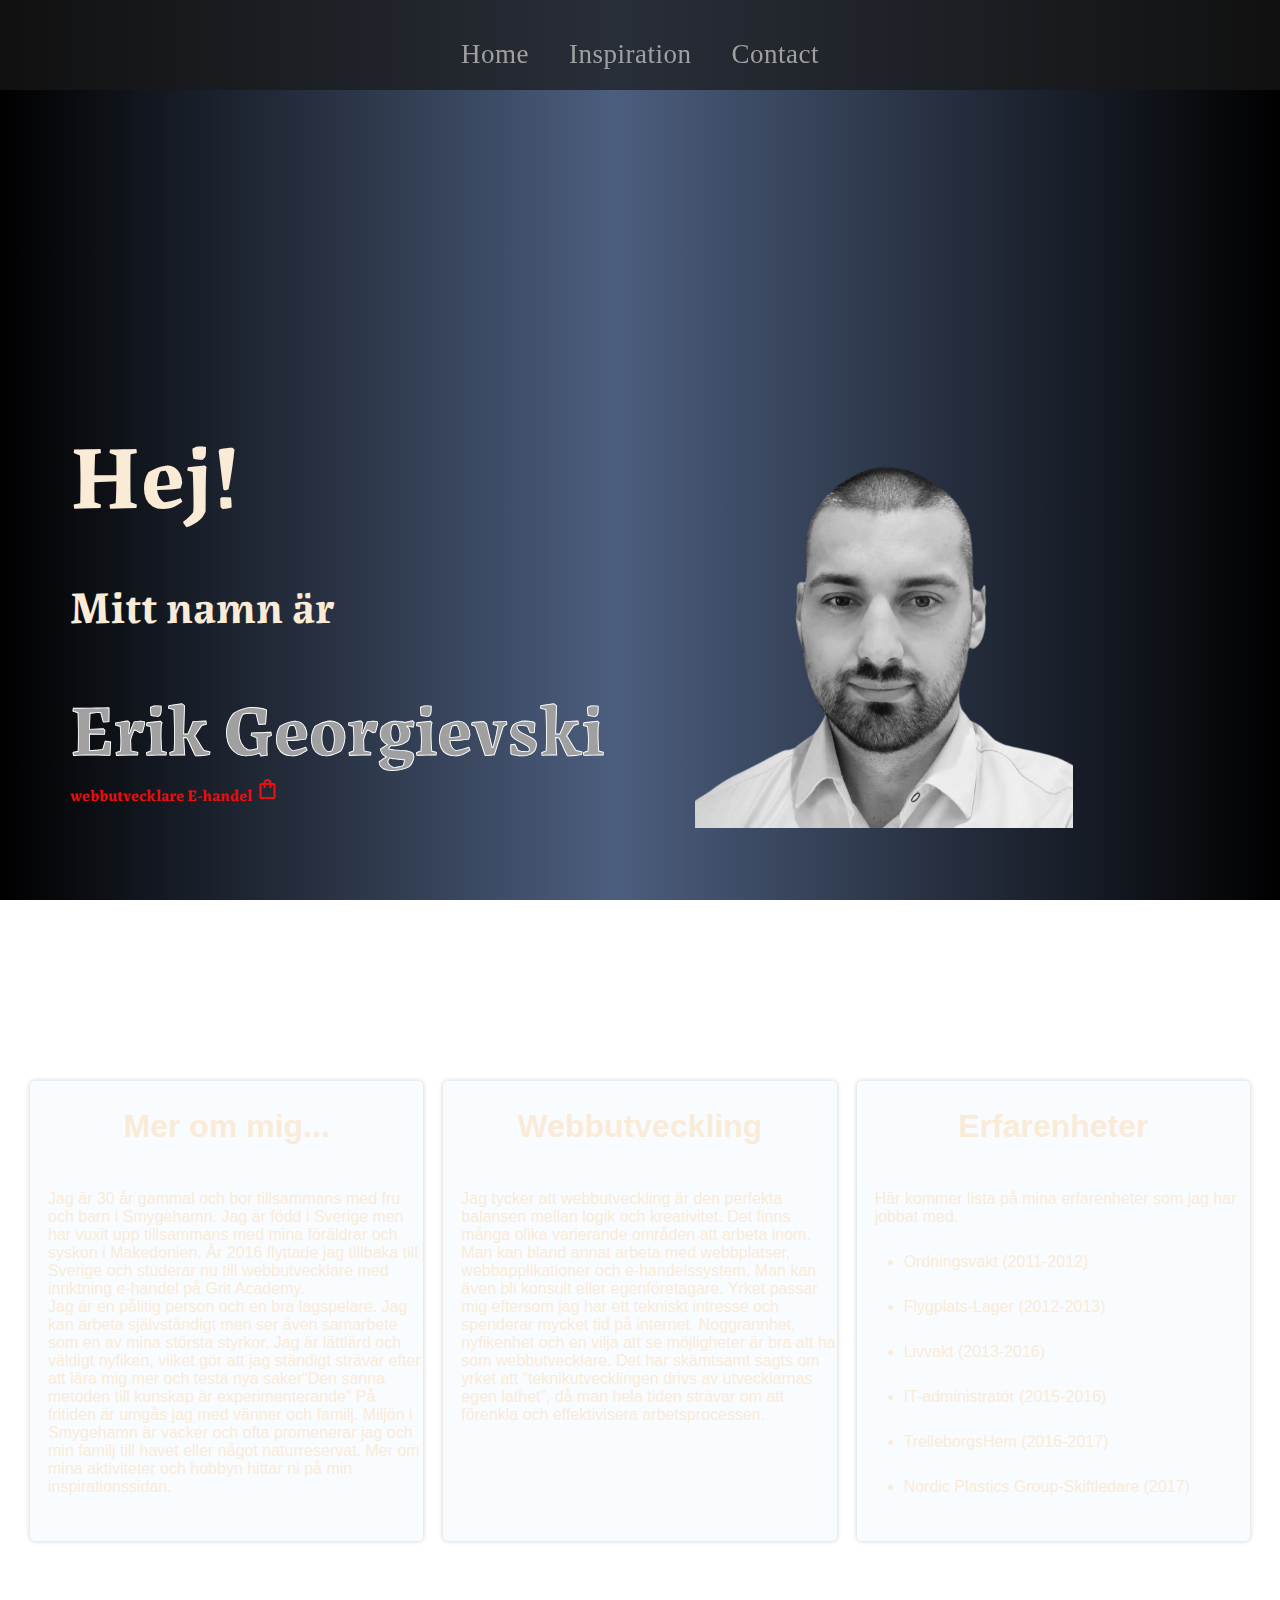
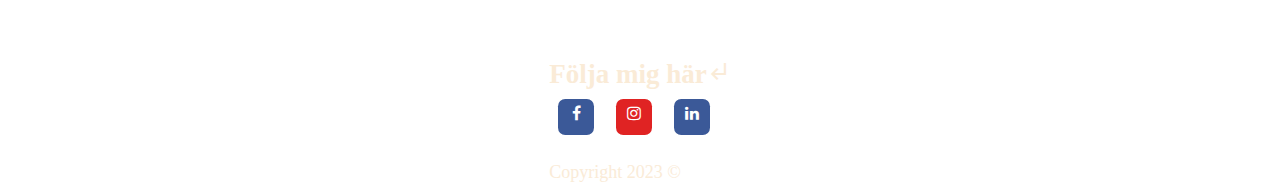
<file: index.html>
<!DOCTYPE html>
<html lang="en">
<head>
    <meta charset="UTF-8">
    <meta http-equiv="X-UA-Compatible" content="IE=edge">
    <meta name="viewport" content="width=device-width, initial-scale=1.0">
    <title>Erik Georgievski</title>

    <link rel="stylesheet" href="index.css">

    <link rel="preconnect" href="https://fonts.googleapis.com">

<link rel="preconnect" href="https://fonts.gstatic.com" crossorigin>

<link href="https://fonts.googleapis.com/css2?family=Labrada&display=swap" rel="stylesheet">

<link rel="stylesheet" href="https://fonts.googleapis.com/css2?family=Material+Symbols+Outlined:opsz,wght,FILL,GRAD@48,200,0,0" />

<link rel="stylesheet" href="https://cdnjs.cloudflare.com/ajax/libs/font-awesome/4.7.0/css/font-awesome.min.css">



</head>
<body>
    <header class="header">
        <ul class="nav">
            <li><a href="#">Home</a></li>
            <li><a href="inspiration.html">Inspiration</a></li>
            <li><a href="contact.html">Contact</a></li>
        </ul>
    </header>
    <div class="container">
        <div class="row row1">
            
            <div class="card-01">
                <h1 class="text1-1">Hej!</h1>
                <h2 class="text1-2">Mitt namn är</h2>
                <h1 class="text1-3">Erik Georgievski</h1>
                <h4 class="webb">webbutvecklare E-handel <span class="material-symbols-outlined">
                    shopping_bag
                    </span></h4>
            </div>
            <div class="card-01">
                <div class="img"><img class="img1" src="Untitled design (4).png" alt="img"></div>
            </div>
            

        </div>
       
        <div class="row row2">
            
            <div class="card-02">
                <h1 class="text2-1">Mer om mig...</h1>
                <p class="text2-1-1">Jag är 30 år gammal och bor tillsammans med fru och barn i Smygehamn. Jag är född i Sverige men har vuxit upp tillsammans med mina föräldrar och syskon i Makedonien. År 2016 flyttade jag tillbaka till Sverige och studerar nu till webbutvecklare med inriktning e-handel på Grit Academy. <br>  Jag är en pålitig person och en bra lagspelare. Jag kan arbeta självständigt men ser även samarbete som en av mina största styrkor. Jag är lättlärd och väldigt nyfiken, vilket gör att jag ständigt strävar efter att lära mig mer och testa nya saker<q>Den sanna metoden till kunskap är experimenterande</q>
                 På fritiden är umgås jag med vänner och familj. Miljön i Smygehamn är vacker och ofta promenerar jag och min familj till havet eller något naturreservat. Mer om mina aktiviteter och hobbyn hittar ni på min inspirationssidan.
                 </p>
            </div>
            <div class="card-02">
                <h1 class="text2-2">Webbutveckling</h1>
                <article class="text2-3"> Jag tycker att webbutveckling är den perfekta balansen mellan logik och kreativitet. Det finns många olika varierande områden att arbeta inom. Man kan bland annat arbeta med webbplatser, webbapplikationer och e-handelssystem. Man kan även bli konsult eller egenföretagare. Yrket passar mig eftersom jag har ett tekniskt intresse och spenderar mycket tid på internet. Noggrannhet, nyfikenhet och en vilja att se möjligheter är bra att ha som webbutvecklare. Det har skämtsamt sagts om yrket att <q>teknikutvecklingen drivs av utvecklarnas egen lathet</q>, då man hela tiden strävar om att förenkla och effektivisera arbetsprocessen.
                </article>
               
                
            
            

            </div>
            <div class="card-02">
                <h1 class="text3-1">Erfarenheter</h1>
                <p class="text3-2">
                    Här kommer lista på mina erfarenheter som jag har jobbat med.
                    <ul>
                        <li>Ordningsvakt (2011-2012)</li>
                        <li>Flygplats-Lager (2012-2013)</li>
                        <li>Livvakt (2013-2016)</li>
                        <li>IT-administratör (2015-2016)</li>
                        <li>TrelleborgsHem (2016-2017)</li>
                        <li>Nordic Plastics Group-Skiftledare (2017)</li>
                    </ul>
                </p>
            </div>
            
        </div>
        <div class="row row3">
            
            <div class="card-03">
                <footer class="footer">
                    <h5 class="kontakt">Följa mig här<span class="material-symbols-outlined" id="arrow">
                        subdirectory_arrow_left
                        </span></h5>
                    <a href="https://www.facebook.com/erik.georgievski/" target="_blank" class="fa fa-facebook"></a>
                    <a href="https://www.instagram.com/erik.georgievski/" target="_blank" class="fa fa-instagram"></a>
                    <a href="https://www.linkedin.com/in/erik-georgievski-7378a71a2/?originalSubdomain=se" target="_blank" class="fa fa-linkedin"></a>
                    <span class="copy">Copyright 2023 &#169</span>
                      
                </footer>
            
            </div>
            
        </div>


    </div>
    
</body>
</html>
</file>
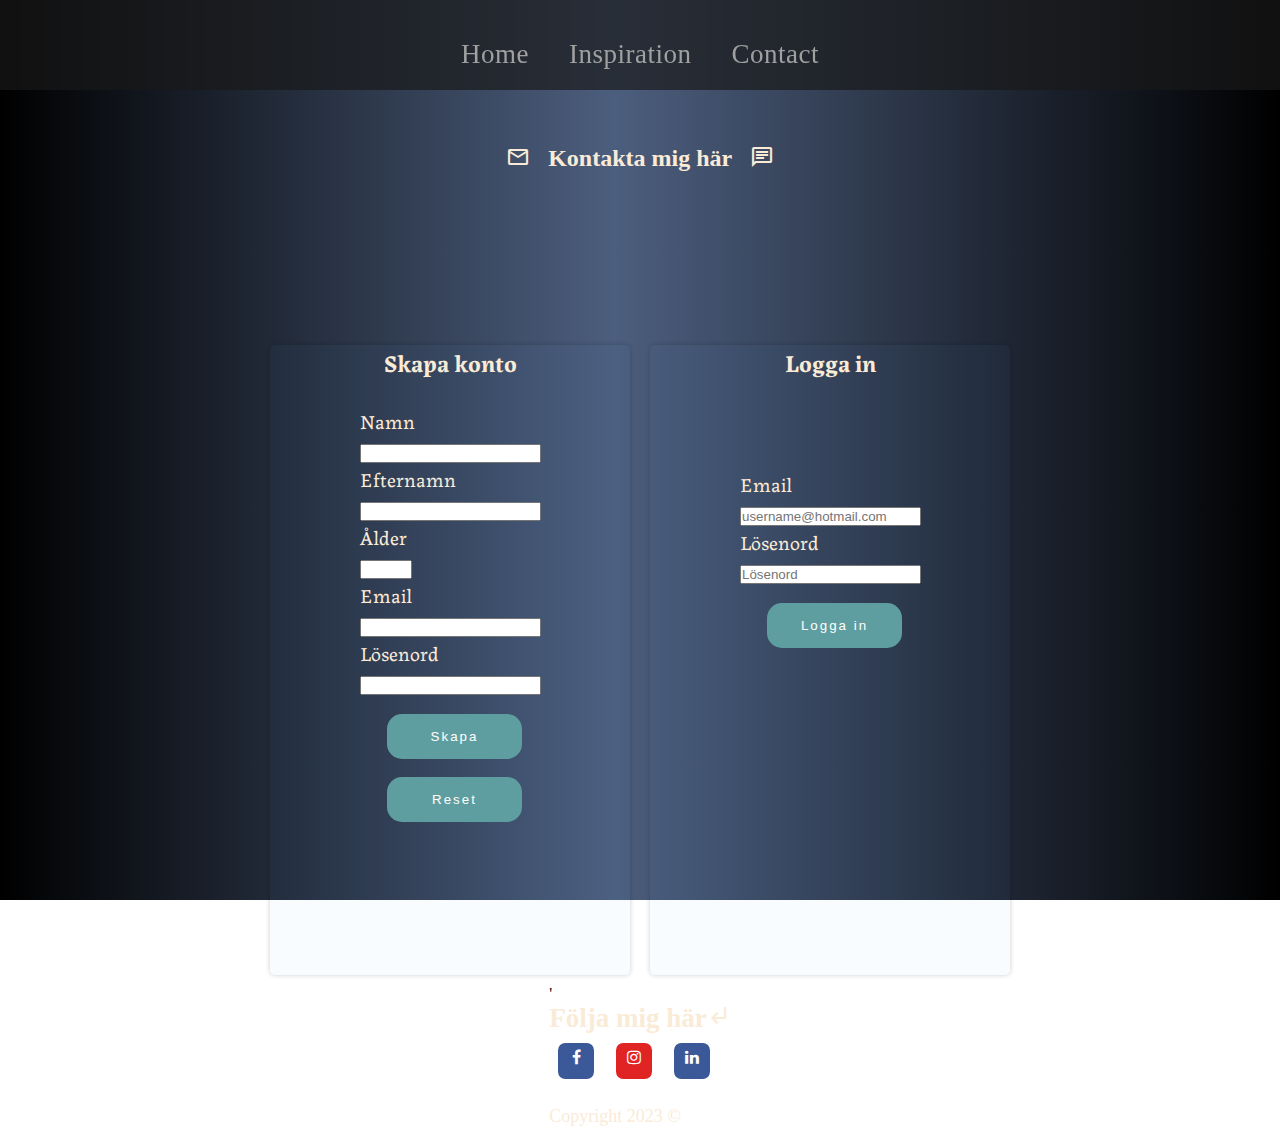
<file: contact.html>
<!DOCTYPE html>
<html lang="en">
<head>
    <meta charset="UTF-8">
    <meta http-equiv="X-UA-Compatible" content="IE=edge">
    <meta name="viewport" content="width=device-width, initial-scale=1.0">
    <title>Contact</title>
</head>
<link rel="stylesheet" href="index.css">

<link href="https://fonts.googleapis.com/css2?family=Labrada&display=swap" rel="stylesheet">

<link rel="preconnect" href="https://fonts.googleapis.com">

<link rel="preconnect" href="https://fonts.gstatic.com" crossorigin>

<link rel="stylesheet" href="https://fonts.googleapis.com/css2?family=Material+Symbols+Outlined:opsz,wght,FILL,GRAD@48,400,0,0" />

<link rel="stylesheet" href="https://cdnjs.cloudflare.com/ajax/libs/font-awesome/4.7.0/css/font-awesome.min.css">


<body>
    
    <header class="header">
        <ul class="nav">
            <li><a href="index.html">Home</a></li>
            <li><a href="inspiration.html">Inspiration</a></li>
            <li><a href="#">Contact</a></li>
        </ul>
    </header>
    <div class="container" id="con1">
        
        <div class="row row4">
            <section class="card-04">
                <h2 class="rubrik2-1"><span class="material-symbols-outlined">
                    mail
                    </span>&nbsp;&nbsp; Kontakta  mig här &nbsp;&nbsp;<span class="material-symbols-outlined">
                        chat
                        </span></h2>
               
            </section>
        </div>

        
       

        <main class="row row7">


            <div class="card-07">
                <h2 class="rubrik2-1">Skapa konto</h2>
               <form  class="forms" action="" method="GET">
                  <div>
                    <label id="label1" for="name">Namn</label> <br>
                    <input type="text" name="namn" id="name" required> 
                    
                  </div>
                  <div>  
                    <label  id="label1" for="lastname">Efternamn</label> <br>
                    <input type="text" name="efternamn" id="lastname" required> 
                    
                  </div>
                
                  <div>
                    <label id="label1" for="age">Ålder</label> <br>
                    <input type="number" name="ålder" id="age" min="18" max="99" required> 
                    
                  </div>

                  <div>
                    <label id="label1" for="email">Email</label> <br>
                    <input type="email" name="email" id="email" required> 
                    
                  </div>

                  <div>
                    <label id="label1" for="password">Lösenord</label> <br>
                    <input type="password" name="lösenord" id="password" required> 
                    
                  </div>


                  <div>
                    <button  id="button1" type="submit">Skapa</button>
                  </div>

                  <div>
                    <button id="button1" type="reset">Reset</button>
                  </div>


               </form>

            </div>




            <div class="card-07">
                <h2 class="rubrik2-1">Logga in</h2>
                <form  class="forms forms1" action="" method="GET">
                 
  
                    <div>
                      <label id="label1" for="email">Email</label> <br>
                      <input type="email" name="email" id="email" placeholder="username@hotmail.com" required> 
                      
                    </div>
  
                    <div>
                      <label id="label1" for="password">Lösenord</label> <br>
                      <input type="password" name="lösenord" id="password"  placeholder="Lösenord" required> 
                      
                    </div>
  
  
                    <div>
                      <button  id="button1"  type="submit">Logga in</button>
                    </div>
  
                    
  
                 </form>
            
            </div>
        </main>



        <div class="row row6">
            
            <footer class="footer">'
                <h5 class="kontakt">Följa mig här<span class="material-symbols-outlined" id="arrow">
                    subdirectory_arrow_left
                    </span></h5>
                <a href="https://www.facebook.com/erik.georgievski/" target="_blank" class="fa fa-facebook"></a>
                <a href="https://www.instagram.com/erik.georgievski/" target="_blank" class="fa fa-instagram"></a>
                <a href="https://www.linkedin.com/in/erik-georgievski-7378a71a2/?originalSubdomain=se" target="_blank" class="fa fa-linkedin"></a>
                <span class="copy">Copyright 2023 &#169</span>
                  
            </footer>
        </div>


</body>
</html>
</file>
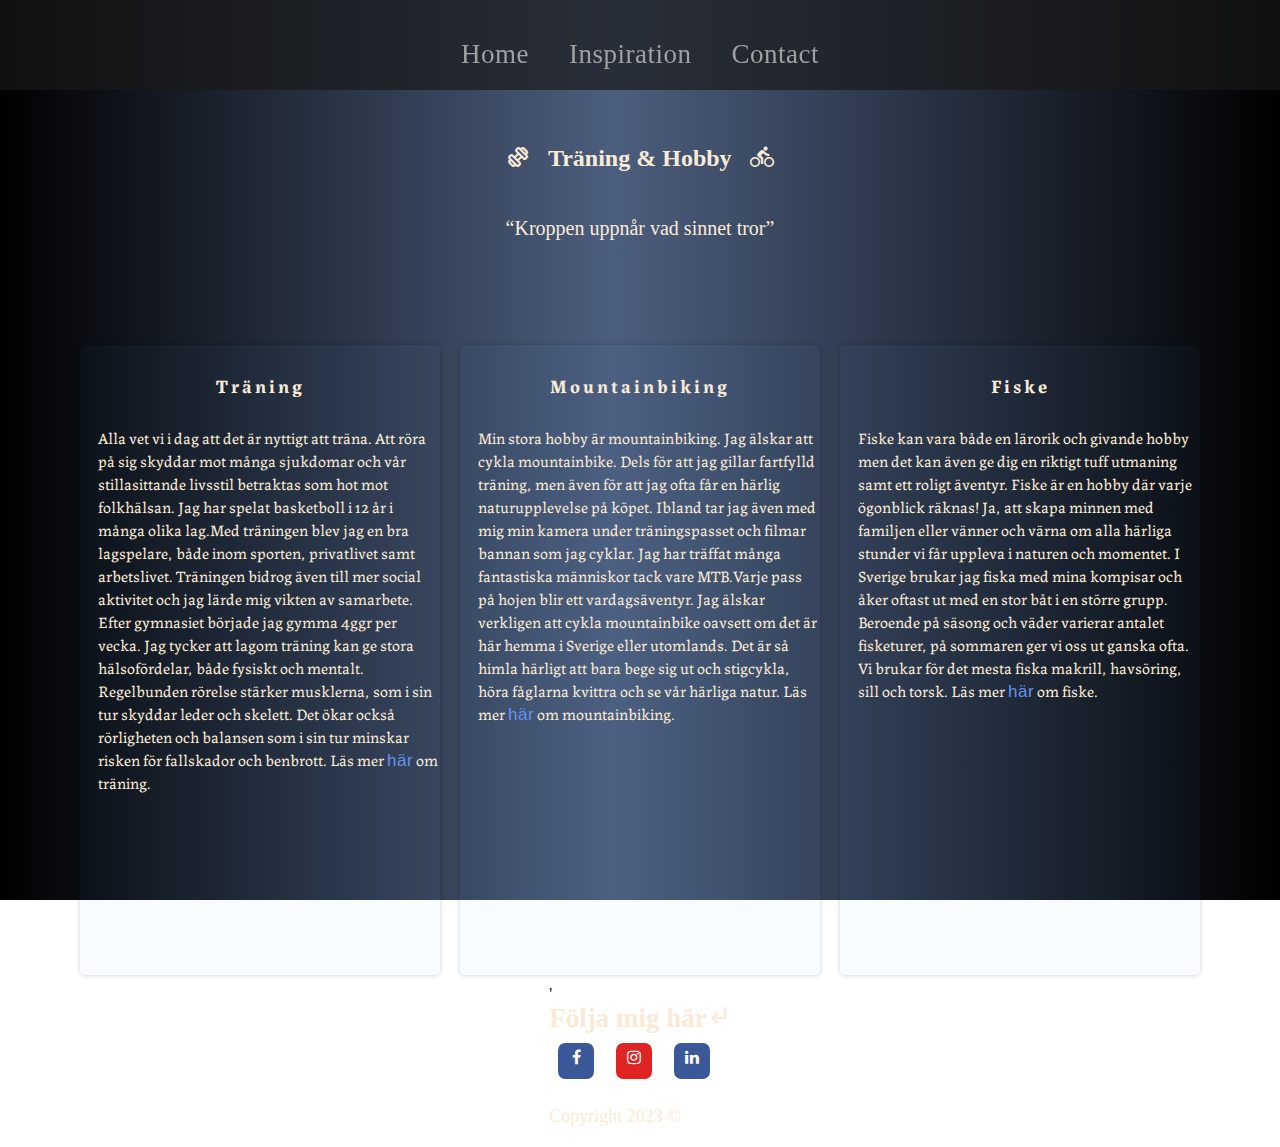
<file: inspiration.html>
<!DOCTYPE html>
<html lang="en">
<head>
    <meta charset="UTF-8">
    <meta http-equiv="X-UA-Compatible" content="IE=edge">
    <meta name="viewport" content="width=device-width, initial-scale=1.0">
    <title>Erik Georgievski</title>

    <link rel="stylesheet" href="index.css">

    <link href="https://fonts.googleapis.com/css2?family=Labrada&display=swap" rel="stylesheet">

    <link rel="preconnect" href="https://fonts.googleapis.com">

    <link rel="preconnect" href="https://fonts.gstatic.com" crossorigin>

    <link rel="stylesheet" href="https://fonts.googleapis.com/css2?family=Material+Symbols+Outlined:opsz,wght,FILL,GRAD@48,400,0,0" />
    <link rel="stylesheet" href="https://cdnjs.cloudflare.com/ajax/libs/font-awesome/4.7.0/css/font-awesome.min.css">
</head>
<body>
    <header class="header">
        <ul class="nav">
            <li><a href="index.html">Home</a></li>
            <li><a href="#">Inspiration</a></li>
            <li><a href="contact.html">Contact</a></li>
        </ul>
    </header>
    <div class="container">



        <div class="row row4">
            <section class="card-04">
                <h2 class="rubrik2-1"><span class="material-symbols-outlined">
                   exercise
              </span>&nbsp;&nbsp; Träning & Hobby &nbsp;&nbsp;<span class="material-symbols-outlined">
                directions_bike
                </span></h2>
                <p class="citat1"><q>Kroppen uppnår vad sinnet tror</q></p>
            </section>
        </div>



        <div class="row row5">


            <div class="card-05">
                <h3 class="text05-01">Träning</h3>
                <p class="text05-02">Alla vet vi i dag att det är nyttigt att träna. Att röra på sig skyddar mot många sjukdomar och vår stillasittande livsstil betraktas som hot mot folkhälsan. Jag har spelat basketboll i 12 år i många olika lag.Med träningen blev jag en bra lagspelare, både inom sporten, privatlivet samt arbetslivet. Träningen bidrog även till mer social aktivitet och jag lärde mig vikten av samarbete. Efter gymnasiet började jag gymma 4ggr per vecka. Jag tycker att lagom träning kan ge stora hälsofördelar, både fysiskt och mentalt. Regelbunden rörelse stärker musklerna, som i sin tur skyddar leder och skelett. Det ökar också rörligheten och balansen som i sin tur minskar risken för fallskador och benbrott. Läs mer <a href="https://www.svenskprovtagning.se/radgivning/motion" target="_blank" class="link01">här</a> om träning.</p>
            </div>



            <div class="card-06">
                <h3 class="text05-01">Mountainbiking</h3>
                <p class="text05-02">Min stora hobby är mountainbiking. Jag älskar att cykla mountainbike. Dels för att jag gillar fartfylld träning, men även för att jag ofta får en härlig naturupplevelse på köpet. Ibland tar jag även med mig min kamera under träningspasset och filmar bannan som jag cyklar. Jag har träffat många fantastiska människor tack vare MTB.Varje pass på hojen blir ett vardagsäventyr. Jag älskar verkligen att cykla mountainbike oavsett om det är här hemma i Sverige eller utomlands. Det är så himla härligt att bara bege sig ut och stigcykla, höra fåglarna kvittra och se vår härliga natur. Läs mer <a href="https://mountainbiking.se/" target="_blank" class="link01">här</a> om mountainbiking.</p>
            </div>
            



            <div class="card-07">
                <h3 class="text05-01">Fiske</h3>
                <p class="text05-02">
                    Fiske kan vara både en lärorik och givande hobby men det kan även ge dig en riktigt tuff utmaning samt ett roligt äventyr. Fiske är en hobby där varje ögonblick räknas! Ja, att skapa minnen med familjen eller vänner och värna om alla härliga stunder vi får uppleva i naturen och momentet. I Sverige brukar jag fiska med mina kompisar och åker oftast ut med en stor båt i en större grupp. Beroende på säsong och väder varierar antalet fisketurer, på sommaren ger vi oss ut ganska ofta. Vi brukar för det mesta fiska makrill, havsöring, sill och torsk. Läs mer <a href="https://www.sportfiskarna.se/Fiske/Fiske" target="_blank" class="link01">här</a> om fiske.
                </p>




            </div>



        </div>

        <div class="row row6">
            
            <footer class="footer">'
                <h5 class="kontakt">Följa mig här<span class="material-symbols-outlined" id="arrow">
                    subdirectory_arrow_left
                    </span></h5>
                <a href="https://www.facebook.com/erik.georgievski/" target="_blank" class="fa fa-facebook"></a>
                <a href="https://www.instagram.com/erik.georgievski/" target="_blank" class="fa fa-instagram"></a>
                <a href="https://www.linkedin.com/in/erik-georgievski-7378a71a2/?originalSubdomain=se" target="_blank" class="fa fa-linkedin"></a>
                <span class="copy">Copyright 2023 &#169</span>
                  
            </footer>
        </div>

    </div>
    
</body>
</html>
</file>
<file: index.css>
*{
    margin: 0;
    padding: 0;
    box-sizing: border-box;
}

body{
    background: rgb(43,48,67);
    background: linear-gradient(90deg, rgba(43,48,67,0.33665966386554624) 0%, rgba(0,0,0,1) 0%, rgba(76,94,126,1) 48%, rgba(0,0,0,1) 100%);
    background-position: center;
    background-size: cover;
    background-attachment: fixed;
    /*här är background color med linear-gardient*/
}

.header{
    width: 100%;
    height: 10vh;
    display: flex;
    justify-content:center;
    background-color: #191919b0;
    position: fixed;
    top: 100px;
    z-index:1;
    transform: translateY(-100px);  
    /*header är första elementet och är 100px 
    från toppen men har andvänt translate för 
    att få snyggare layout*/ 
}

.nav{
    display: flex;
    list-style: none;
    align-items: center;
    padding-top: 2vh;   
}

li{
    margin-left: 20px;
    margin-right: 20px;
}

a{
    text-decoration: none;
    font-family: 'Comfortaa', cursive;
    font-weight: 500;
    font-size: 3vh;
    position: relative;
    color: #a0a0a0;
    letter-spacing: 0.5px;
}

a::after{
    content: "";
    position: absolute;
    background-color:#ea0e0e ;
    height: 3px;
    width: 0;
    left: 0;
    bottom: -10px;
    transition: 0.4s;
}

/*här är lite hover till nav*/

a:hover::after{
    width: 100%;
}

a:hover{
    color: #ffffff;
}

.container{
    margin: 20px;   
}

.row{
    width: 100%;
    height: auto;
    display: flex;
    justify-content: center;
    flex-wrap: wrap;  
}

.row1, .row2{
 margin-bottom: 7vh;
}

.card-01{
    position: relative;
    flex: 1;
    max-width: 560px;
    height: 70vh;
    margin: 10px;
    margin-top: 20vh;
    font-family: 'Labrada', serif;  
} 

.card-02{
    background: #50a8ff09;
    position: relative;
    flex: 1;
    width: 300px; 
    height: 460px;
    margin: 10px;
    border-radius: 5px;
    box-shadow: 0 0 5px rgba(0, 0, 0, 0.2);
    color: antiquewhite;
    font-family: 'Franklin Gothic Medium', 'Arial Narrow', Arial, sans-serif;
    margin-bottom: 5vh;
    margin-top: 7vh;
}

.card-03{
    position: relative;
    flex: 1;
    max-width: 940px;
    height: 100px;
    margin: 10px; 
    display: flex;
    justify-content: center;
    
}

@media(max-width:800px){
    .card-01{
        flex: 100%;
        max-width: 700px;
    }
    .card-02{                    
        flex: 100%;
        max-width: 700px;
    }
    .card-03{
        flex: 100%;
        max-width: 700px;
    }
}

.text1-1{
    color: antiquewhite;
    font-size: 10vh;
    margin-top: 10vh;
   /* margin-left: 4vh;*/
}

.webb{
    color: #ea0e0e;
}

.text1-2{
    color: antiquewhite;
    font-size: 5vh;
    margin-top: 4vh;
   /* margin-left: 3vh;*/
}

.text1-3{
    color:#a0a0a0;
    font-size: 8vh;
    margin-top: 4vh;
    -webkit-text-stroke-width: 0.1vh;
  -webkit-text-stroke-color: #fff;
}

.img1{
    height: 42vh;
    margin-left: 5vh;
    margin-top: 15vh;
}

.text2-1, .text2-2, .text3-1{
    display: flex;
    justify-content: center;
    margin-bottom: 5vh;
    margin-top: 3vh;
}


.text2-1-1, .text2-3, .text3-2{
    margin-left: 2vh;
}

.card-02>ul{
    margin-left: 3vh;
}

.card-02>ul>li{
    margin-top: 3vh;
}


/*fa symboler och googlefonts är länkad till head */
.fa-facebook{
   
    font-size: 3vh;
    width: 4vh;
    height: 4vh;
    padding-top: 0.7vh;
    margin: 1vh;
    text-align: center;
    text-decoration: none;
    background: #3B5998;
    color: white;
    border-radius: 20%;   

    
}

.fa-instagram{
   
    font-size: 3vh;
    width: 4vh;
    height: 4vh;
    padding-top: 0.7vh;
    margin:1vh;
    text-align: center;
    text-decoration: none;
    background: #e02323;
    color: white;
    border-radius:20%;
}

.fa-linkedin{
   
    font-size: 3vh;
    width: 4vh;
    height: 4vh;
    padding-top: 0.7vh;
    margin:1vh;
    text-align: center;
    text-decoration: none;
    background: #3B5998;
    color: white;
    border-radius: 20%;
   

}

.footer{
    justify-content: space-around;
}

.kontakt{
    color: antiquewhite;
    font-size: 3vh;
}

.copy{
    color: antiquewhite;
    font-size: large;
    display: block;
    margin-top: 2vh;   
}


      /*INSPIRATION SIDA*/



.card-04{
    position: relative;
    flex: 1;
    max-width: 940px;
    height: 100px;
    margin: 10px; 
    color: antiquewhite;
    /*display: flex;*/
    justify-content: center;
}

.card-05, .card-06, .card-07, .card-08{
    background:#50a8ff09 ;
    position: relative;
    flex: 1;
    max-width: 360px; /* max-width:560*/
    height: 70vh;
    margin: 10px;
    border-radius: 5px;
    box-shadow: 0 0 5px rgba(0, 0, 0, 0.2);
    margin-top: 10vh;
    color: antiquewhite;
    font-family: 'Labrada', serif;  
} 

@media(max-width:800px){
    .card-05{
        flex: 100%;
        max-width: 700px;

    }
    .card-06{                    
        flex: 100%;
        max-width: 700px;
    }
    .card-07{
        flex: 100%;
        max-width: 700px;
    }  
}


.rubrik2-1{
    display:flex;
    justify-content: center;
}

.citat1{
    display: flex;
    justify-content: center;
    margin-top: 5vh;
    font-size: 20px;
}

.text05-01{
    letter-spacing: 3px;
    display: flex;
    justify-content:center;
    margin-top: 3vh;

}

.text05-02{
    margin-left: 2vh;
    margin-top: 3vh;

}
.link01{
    font-size: 17px;
    font-family: Arial, Helvetica, sans-serif;
    color: cornflowerblue;
}



/* Contact sidan*/
.container{
    margin-top: 15vh;
}


.forms{
    padding-left: 10vh;
    margin-top: 3vh;
    font-size: 20px;
   
}

.forms1{
    margin-top: 10vh;
}

/*
#name{
    margin-left: 7vh;
}
#lastname{
    margin-left: 1.7vh;
}
#age{
    margin-left: 7.8vh;
}
#email{
    margin-left: 7.1vh;
}
#password{
    margin-left: 3.5vh;
}*/
#button1{
    color: #ffffff;
    background-color: cadetblue;
    width: 15vh;
    height: 5vh;
    border-radius: 15px;
    border: none;
    font-family: Verdana, Geneva, Tahoma, sans-serif;
    letter-spacing: 2px;
    margin-top: 2vh;
    margin-left: 10%;
    position: relative;
}
</file>
